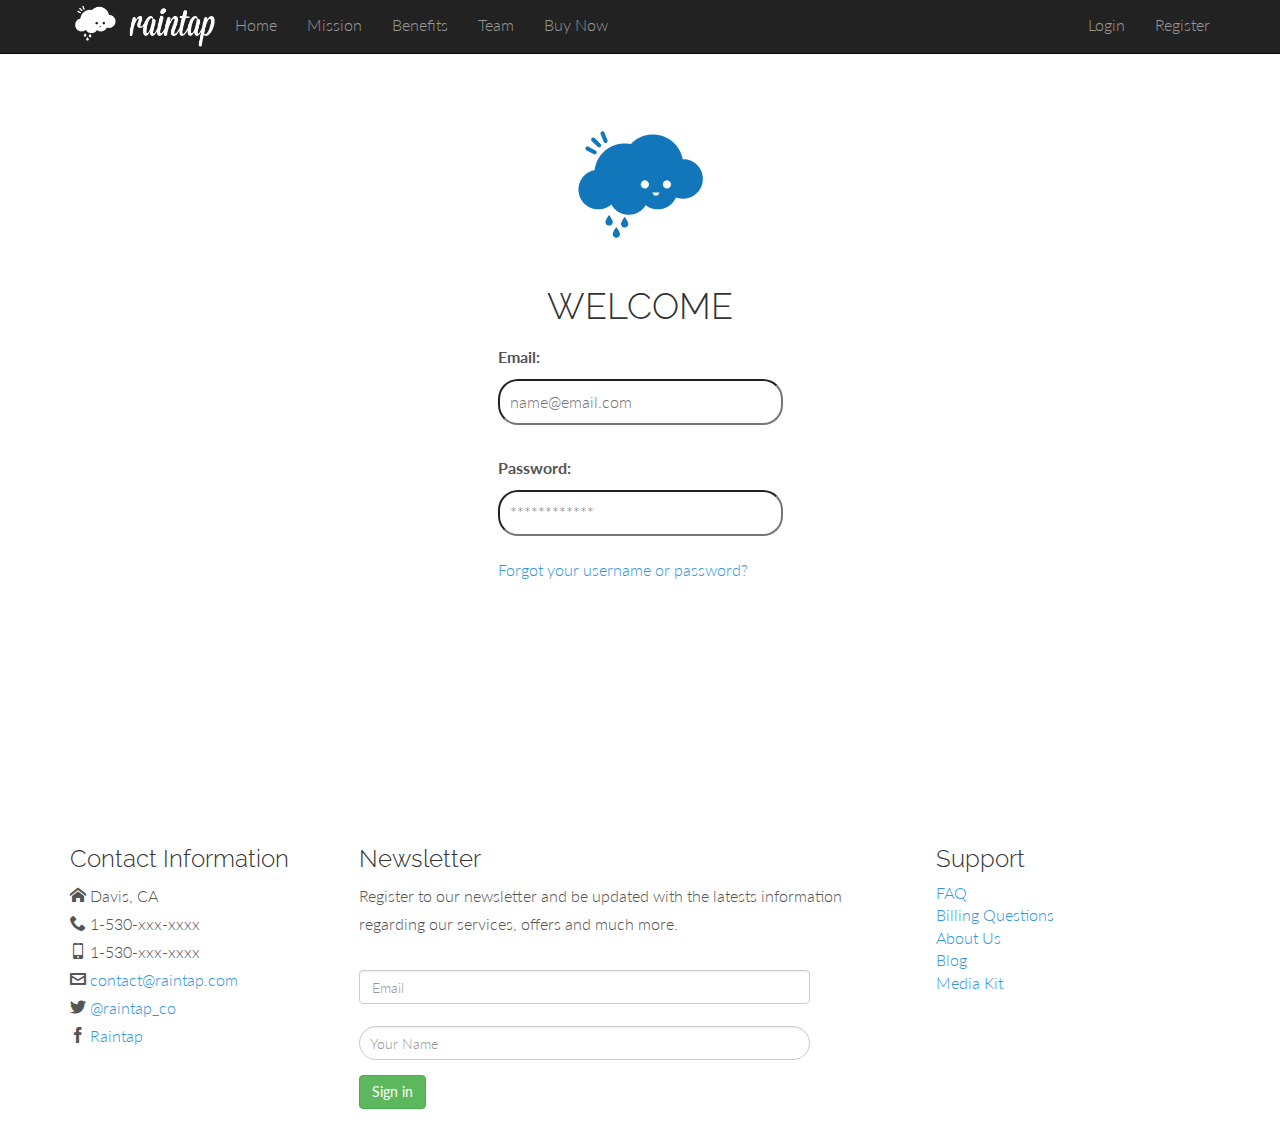
<file: login.html>
<html>
<head>

	<meta charset="utf-8">
    <meta name="viewport" content="width=device-width, initial-scale=1.0">
    <meta name="description" content="SHIELD - Free Bootstrap 3 Theme">
    <meta name="author" content="Carlos Alvarez - Alvarez.is - blacktie.co">
    <link rel="shortcut icon" href="assets/ico/favicon.png">

    <title>GuardN</title>

    <!-- Bootstrap core CSS -->
    <link href="assets/css/bootstrap.css" rel="stylesheet">

    <!-- Custom styles for this template -->
    <link href="assets/css/main.css" rel="stylesheet">
    <link href="assets/css/login_styles.css" rel="stylesheet">
    <link rel="stylesheet" href="assets/css/icomoon.css">
    <link href="assets/css/animate-custom.css" rel="stylesheet">


    
    <link href='http://fonts.googleapis.com/css?family=Lato:300,400,700,300italic,400italic' rel='stylesheet' type='text/css'>
    <link href='http://fonts.googleapis.com/css?family=Raleway:400,300,700' rel='stylesheet' type='text/css'>
    
    <script src="assets/js/jquery.min.js"></script>
	<script type="text/javascript" src="assets/js/modernizr.custom.js"></script>
    
    <!-- HTML5 shim and Respond.js IE8 support of HTML5 elements and media queries -->
    <!--[if lt IE 9]>
      <script src="assets/js/html5shiv.js"></script>
      <script src="assets/js/respond.min.js"></script>
    <![endif]-->

    <!--LiveReload-->
    <script>document.write('<script src="http://' + (location.host || 'localhost')
.split(':')[0] + ':35729/livereload.js?snipver=1"></' + 'script>')</script>

</head>
<body>
    <div id="navbar-main">
      <!-- Fixed navbar -->
    <div class="navbar navbar-inverse navbar-fixed-top">
      <div class="container">
        <div class="navbar-header">
          <button type="button" class="navbar-toggle" data-toggle="collapse" data-target=".navbar-collapse">
            <span class="icon icon-shield" style="font-size:30px; color:#3498db;"></span>

          </button>
          <a href="index.html"> <img src="assets/img/raintap-nav.png" /> </a>
          
        </div>
        <div class="navbar-collapse collapse">
          <ul class="nav navbar-nav">
            <li><a href="index.html" class="smoothScroll">Home</a></li>
            <li> <a href="index.html#about" class="smoothScroll"> Mission</a></li>
            <li> <a href="index.html#services" class="smoothScroll"> Benefits</a></li>
            <li> <a href="index.html#team" class="smoothScroll"> Team</a></li>
            <li> <a href="index.html#portfolio" class="smoothScroll"> Buy Now</a></li>
            </ul>
            <ul class="nav navbar-nav navbar-right">
            <li><a href="login.html" class="smoothScroll">Login</a></li>
             <li><a href="register.html" class="smoothScroll">Register</a></li>
            </ul>

        </div><!--/.nav-collapse -->
      </div>
    </div>
    </div>

		<div class="container" id="about" name="about">
			<div class="row white login">
		

				<h1 class="centered">
                    <img src="assets/img/raintap-blue.png" /> <br /> <br />
                    WELCOME</h1>
			
				<label for="email">Email: </label> <br />
				<input type="text" id="email" placeholder="name@email.com" /> <br />
				<label for="pass">Password: </label>
				<input type="text" id="pass" placeholder= "************" /> <br />
			     <a href="#"> Forgot your username or password? </a>
			</div><!-- row -->
		

            <div class="row" id= "footer_login">
           
          
                <br>
                <br>
                <div class="col-lg-3">
                    <h3>Contact Information</h3>
                    <p><span class="icon icon-home"></span> Davis, CA<br/>
                        <span class="icon icon-phone"></span> 1-530-xxx-xxxx <br/>
                        <span class="icon icon-mobile"></span> 1-530-xxx-xxxx<br/>
                        <span class="icon icon-envelop"></span> <a href="#"> contact@raintap.com</a> <br/>
                        <span class="icon icon-twitter"></span> <a href="#"> @raintap_co </a> <br/>
                        <span class="icon icon-facebook"></span> <a href="#">Raintap </a> <br/>
                    </p>
                </div><!-- col -->
                
                <div class="col-lg-6">
                    <h3>Newsletter</h3>
                    <p>Register to our newsletter and be updated with the latests information regarding our services, offers and much more.</p>
                    <p>
                        <form class="form-horizontal" role="form">
                          <div class="form-group">
                            <label for="inputEmail1" class="col-lg-4 control-label"></label>
                            <div class="col-lg-10">
                              <input type="email" class="form-control" id="inputEmail1" placeholder="Email">
                            </div>
                          </div>
                          <div class="form-group">
                            <label for="text1" class="col-lg-4 control-label"></label>
                            <div class="col-lg-10">
                              <input type="text" class="form-control" id="text1" placeholder="Your Name">
                            </div>
                          </div>
                          <div class="form-group">
                            <div class="col-lg-10">
                              <button type="submit" class="btn btn-success">Sign in</button>
                            </div>
                          </div>
                       </form><!-- form -->
                    </p>
                </div><!-- col -->
                
                <div class="col-lg-3">
                    <h3>Support</h3>
                
                    <a href="#">FAQ</a><br />
                    <a href="#">Billing Questions</a><br />
                    <a href="#">About Us</a><br />
                    <a href="#">Blog</a><br />
                    <a href="#">Media Kit</a><br />
                    
                    
                </div><!-- col -->

            </div><!-- row -->
        

        </div>
        

</body>
</html>
</file>
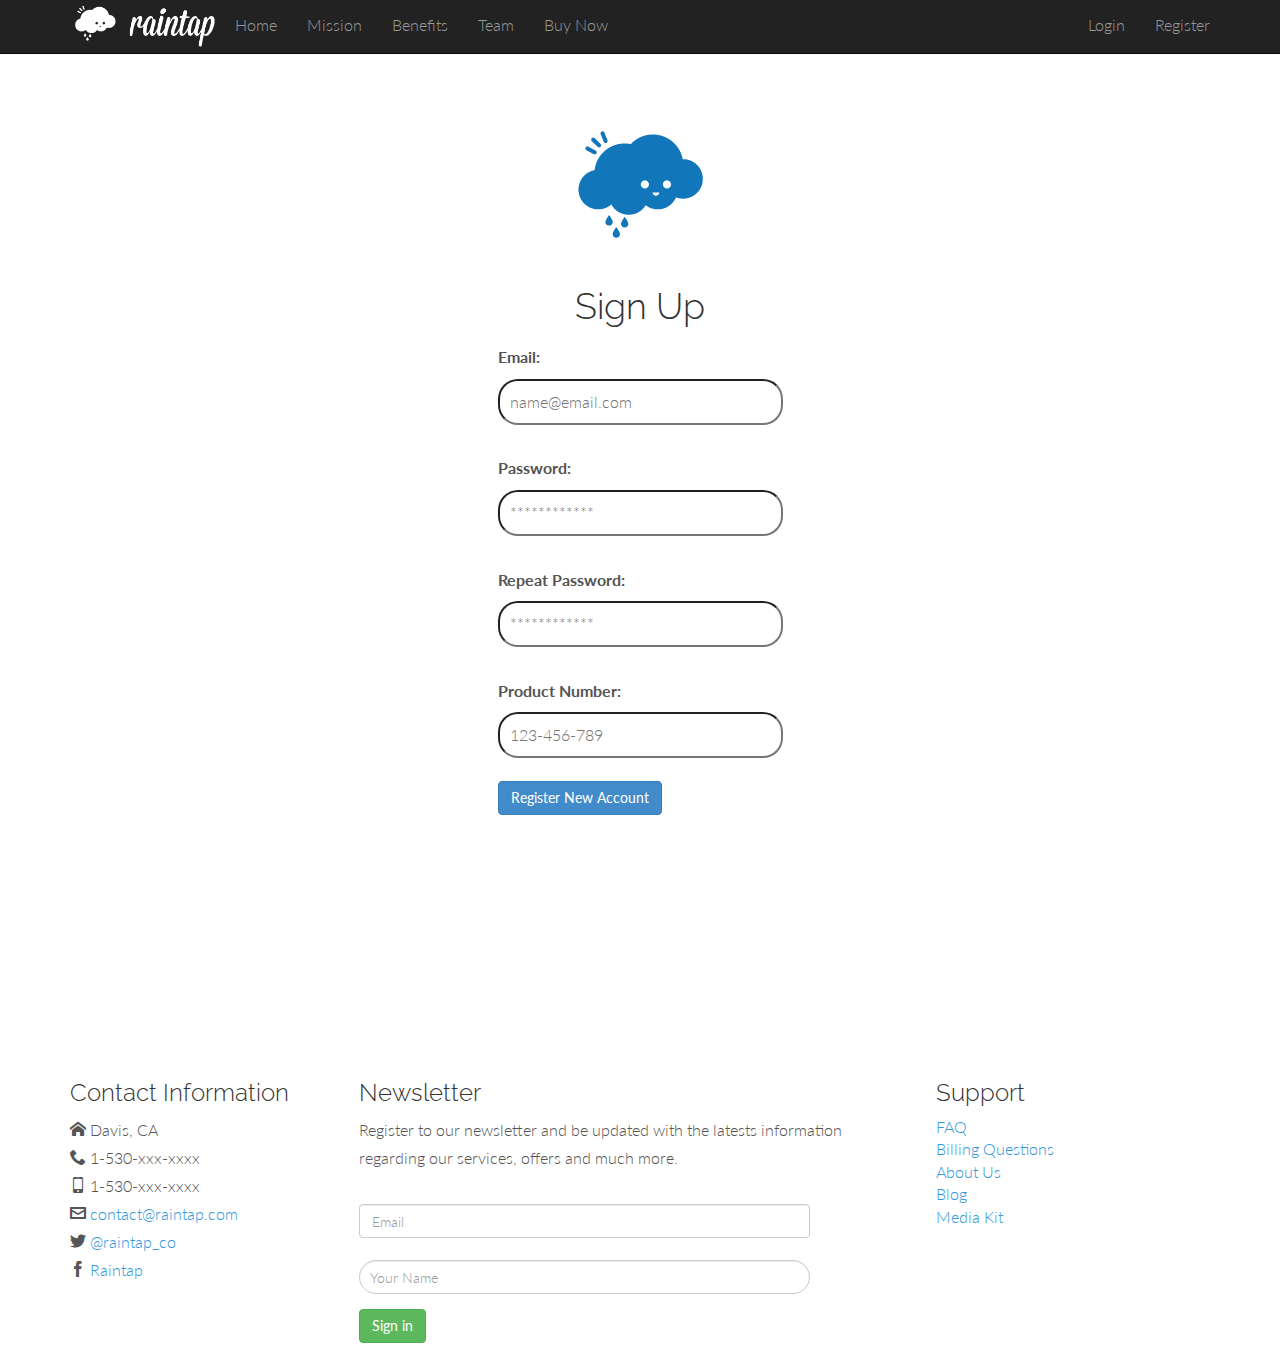
<file: register.html>
<html>
<head>

<meta charset="utf-8">
  <meta name="viewport" content="width=device-width, initial-scale=1.0">
  <meta name="description" content="SHIELD - Free Bootstrap 3 Theme">
  <meta name="author" content="Carlos Alvarez - Alvarez.is - blacktie.co">
  <link rel="shortcut icon" href="assets/ico/favicon.png">

  <title>GuardN</title>

  <!-- Bootstrap core CSS -->
  <link href="assets/css/bootstrap.css" rel="stylesheet">

  <!-- Custom styles for this template -->
  <link href="assets/css/main.css" rel="stylesheet">
  <link href="assets/css/login_styles.css" rel="stylesheet">
  <link rel="stylesheet" href="assets/css/icomoon.css">
  <link href="assets/css/animate-custom.css" rel="stylesheet">


  
  <link href='http://fonts.googleapis.com/css?family=Lato:300,400,700,300italic,400italic' rel='stylesheet' type='text/css'>
  <link href='http://fonts.googleapis.com/css?family=Raleway:400,300,700' rel='stylesheet' type='text/css'>
  
  <script src="assets/js/jquery.min.js"></script>
<script type="text/javascript" src="assets/js/modernizr.custom.js"></script>
  
  <!-- HTML5 shim and Respond.js IE8 support of HTML5 elements and media queries -->
  <!--[if lt IE 9]>
    <script src="assets/js/html5shiv.js"></script>
    <script src="assets/js/respond.min.js"></script>
  <![endif]-->

  <!--LiveReload-->
  <script>document.write('<script src="http://' + (location.host || 'localhost')
.split(':')[0] + ':35729/livereload.js?snipver=1"></' + 'script>')</script>

</head>
<body>
  <div id="navbar-main">
    <!-- Fixed navbar -->
  <div class="navbar navbar-inverse navbar-fixed-top">
    <div class="container">
      <div class="navbar-header">
        <button type="button" class="navbar-toggle" data-toggle="collapse" data-target=".navbar-collapse">
          <span class="icon icon-shield" style="font-size:30px; color:#3498db;"></span>

        </button>
        <a href="index.html"> <img src="assets/img/raintap-nav.png" /> </a>
        
      </div>
      <div class="navbar-collapse collapse">
        <ul class="nav navbar-nav">
          <li><a href="index.html" class="smoothScroll">Home</a></li>
          <li> <a href="index.html#about" class="smoothScroll"> Mission</a></li>
          <li> <a href="index.html#services" class="smoothScroll"> Benefits</a></li>
          <li> <a href="index.html#team" class="smoothScroll"> Team</a></li>
          <li> <a href="index.html#portfolio" class="smoothScroll"> Buy Now</a></li>
          </ul>
          <ul class="nav navbar-nav navbar-right">
          <li><a href="login.html" class="smoothScroll">Login</a></li>
           <li><a href="register.html" class="smoothScroll">Register</a></li>
          </ul>

      </div><!--/.nav-collapse -->
    </div>
  </div>
  </div>

  <div class="container" id="about" name="about">
    <div class="row white login">
  

      <h1 class="centered">
            <img src="assets/img/raintap-blue.png" /> <br /> <br />
            Sign Up
      </h1>
    
      <label for="email">Email: </label> <br />
      <input type="text" id="email" placeholder="name@email.com" /> <br />
      <label for="pass">Password: </label>
      <input type="text" id="pass" placeholder= "************" /> <br />
      <label for="pass">Repeat Password: </label>
      <input type="text" id="pass" placeholder= "************" /> <br />
      <label for="pass">Product Number: </label>
      <input type="text" id="product" placeholder= "123-456-789" /> <br />
    
         <button class="btn btn-primary">Register New Account</button>
    </div><!-- row -->
  

          <div class="row" id= "footer_login">
         
        
              <br>
              <br>
              <div class="col-lg-3">
                  <h3>Contact Information</h3>
                  <p><span class="icon icon-home"></span> Davis, CA<br/>
                      <span class="icon icon-phone"></span> 1-530-xxx-xxxx <br/>
                      <span class="icon icon-mobile"></span> 1-530-xxx-xxxx<br/>
                      <span class="icon icon-envelop"></span> <a href="#"> contact@raintap.com</a> <br/>
                      <span class="icon icon-twitter"></span> <a href="#"> @raintap_co </a> <br/>
                      <span class="icon icon-facebook"></span> <a href="#">Raintap </a> <br/>
                  </p>
              </div><!-- col -->
              
              <div class="col-lg-6">
                  <h3>Newsletter</h3>
                  <p>Register to our newsletter and be updated with the latests information regarding our services, offers and much more.</p>
                  <p>
                      <form class="form-horizontal" role="form">
                        <div class="form-group">
                          <label for="inputEmail1" class="col-lg-4 control-label"></label>
                          <div class="col-lg-10">
                            <input type="email" class="form-control" id="inputEmail1" placeholder="Email">
                          </div>
                        </div>
                        <div class="form-group">
                          <label for="text1" class="col-lg-4 control-label"></label>
                          <div class="col-lg-10">
                            <input type="text" class="form-control" id="text1" placeholder="Your Name">
                          </div>
                        </div>
                        <div class="form-group">
                          <div class="col-lg-10">
                            <button type="submit" class="btn btn-success">Sign in</button>
                          </div>
                        </div>
                     </form><!-- form -->
                  </p>
              </div><!-- col -->
              
              <div class="col-lg-3">
                  <h3>Support</h3>
              
                  <a href="#">FAQ</a><br />
                  <a href="#">Billing Questions</a><br />
                  <a href="#">About Us</a><br />
                  <a href="#">Blog</a><br />
                  <a href="#">Media Kit</a><br />
                  
                  
              </div><!-- col -->

          </div><!-- row -->
      

      </div>
      

</body>
</html>
</file>
<file: assets/css/login_styles.css>
.login {
    width: 25%;
    margin: auto;
    padding: auto;
    margin-top: 70px;
}


label {
    margin: auto;
    margin-bottom: 10px;
    margin-top:10px;
}

input[type=text]{
    display: block;
    -webkit-border-radius: 20px; /*For Safari, etc.*/
    -moz-border-radius: 20px; /*For Mozilla, etc.*/
    border-radius: 20px; /*CSS3 Feature*/
    padding: 10px;
    margin: 10px;
    font-family: 'Lato', sans-serif;
    clear: both;
    width: 100%;
    margin: auto;
    color: #aaaaaa;
}

input:focus{
    border-color: #fff;
}

#footer_login {
    margin-top: 200px;
}
</file>
<file: assets/css/icomoon.css>
@font-face {
	font-family: 'icomoon';
	src:url('icomoon/icomoon.eot');
	src:url('icomoon/icomoon-.eot#iefix') format('embedded-opentype'),
		url('icomoon/icomoon.woff') format('woff'),
		url('icomoon/icomoon.ttf') format('truetype'),
		url('comoon/icomoon.svg.txt#icomoon') format('svg');
	font-weight: normal;
	font-style: normal;
}

/* Use the following CSS code if you want to use data attributes for inserting your icons */
[data-icon]:before {
	font-family: 'icomoon';
	content: attr(data-icon);
	speak: none;
	font-weight: normal;
	font-variant: normal;
	text-transform: none;
	line-height: 1;
	-webkit-font-smoothing: antialiased;
}

/* Use the following CSS code if you want to have a class per icon */
/*
Instead of a list of all class selectors,
you can use the generic selector below, but it's slower:
[class*="icon-"] {
*/
.icon-cancel-circle, .icon-puzzle, .icon-lamp, .icon-wand, .icon-vector, .icon-menu, .icon-close, .icon-twitter, .icon-facebook, .icon-vimeo, .icon-dribbble, .icon-mug, .icon-droplet, .icon-puzzle-2, .icon-target, .icon-dice, .icon-map, .icon-location, .icon-box-add, .icon-phone, .icon-phone-2, .icon-phone-3, .icon-tumblr, .icon-forrst, .icon-feed, .icon-pinterest, .icon-clock, .icon-bubble, .icon-screen, .icon-screen-2, .icon-laptop, .icon-mobile, .icon-mobile-2, .icon-tablet, .icon-tv, .icon-pencil, .icon-new-tab, .icon-quotes-left, .icon-user, .icon-bubble-2, .icon-google-plus, .icon-instagram, .icon-youtube, .icon-flickr, .icon-deviantart, .icon-github, .icon-blogger, .icon-soundcloud, .icon-lastfm, .icon-file, .icon-images, .icon-arrow-right, .icon-arrow-left, .icon-bubble-3, .icon-envelop, .icon-compass, .icon-spinner, .icon-spinner-2, .icon-spinner-3, .icon-play, .icon-pause, .icon-arrow-up-left, .icon-arrow-right-2, .icon-arrow-down-right, .icon-arrow-down, .icon-arrow-left-2, .icon-arrow-up, .icon-arrow-up-right, .icon-arrow-down-left, .icon-stopwatch, .icon-pushpin, .icon-compass-2, .icon-history, .icon-clock-2, .icon-alarm, .icon-earth, .icon-globe, .icon-target-2, .icon-car, .icon-truck, .icon-fire, .icon-lab, .icon-dumbbell, .icon-rocket, .icon-meter, .icon-dashboard, .icon-meter-fast, .icon-hammer, .icon-trophy, .icon-trophy-star, .icon-eye, .icon-eye-2, .icon-fan, .icon-sun, .icon-airplane, .icon-cogs, .icon-anchor, .icon-shield, .icon-lightning, .icon-power, .icon-pyramid, .icon-road, .icon-ladder, .icon-hammer-2, .icon-cube, .icon-cube-2, .icon-camera, .icon-piano, .icon-movie, .icon-connection, .icon-knight, .icon-diamonds, .icon-stack, .icon-folder-remove, .icon-folder-open, .icon-cart-checkout, .icon-cart, .icon-tag, .icon-basket, .icon-support, .icon-phone-4, .icon-reply, .icon-flip, .icon-database, .icon-database-2, .icon-calendar, .icon-calendar-2, .icon-keyboard, .icon-user-plus, .icon-users, .icon-bubble-forward, .icon-bubble-up, .icon-bubble-last, .icon-bubble-link, .icon-bubble-check, .icon-bubble-quote, .icon-lock, .icon-user-plus-2, .icon-user-minus, .icon-lock-2, .icon-paw, .icon-accessibility, .icon-eye-blocked, .icon-download, .icon-smiley, .icon-thumbs-down, .icon-yin-yang, .icon-remove, .icon-bars, .icon-pie, .icon-plus-circle, .icon-sad, .icon-shocked, .icon-neutral, .icon-checkmark, .icon-volume-low, .icon-arrow-down-2, .icon-volume0, .icon-bookmarks, .icon-arrow-left-3, .icon-radio-unchecked, .icon-sigma, .icon-strikethrough, .icon-backspace, .icon-filter, .icon-arrow-up-right-2, .icon-arrow-up-right-3, .icon-file-zip, .icon-home, .icon-blog, .icon-camera-2, .icon-file-2, .icon-copy, .icon-cart-plus, .icon-music, .icon-lock-3, .icon-zoom-out, .icon-user-block, .icon-search, .icon-zoom-in, .icon-bubble-notification, .icon-storage, .icon-grid, .icon-grid-2, .icon-signup, .icon-switch, .icon-volume-high, .icon-volume-medium, .icon-arrow-left-4, .icon-play-2, .icon-point-up, .icon-heart, .icon-heart-2, .icon-star, .icon-star-2, .icon-star-3, .icon-star-4, .icon-star-5, .icon-star-6, .icon-heart-3, .icon-weather-snow, .icon-weather-lightning, .icon-heart-4, .icon-weather-rain, .icon-windy, .icon-paypal, .icon-paypal-2, .icon-paypal-3, .icon-yelp, .icon-html5, .icon-css3, .icon-html5-2, .icon-stumbleupon, .icon-stumbleupon-2, .icon-wordpress, .icon-joomla, .icon-wordpress-2, .icon-github-2, .icon-github-3, .icon-volume-mute, .icon-volume-mute-2, .icon-volume-increase, .icon-volume-decrease, .icon-tongue, .icon-question, .icon-male, .icon-medal, .icon-key, .icon-contract, .icon-bubbles, .icon-file-3, .icon-file-4, .icon-pencil-2, .icon-headphones, .icon-film, .icon-film-2, .icon-mic, .icon-radio, .icon-settings, .icon-pie-2, .icon-inject, .icon-zoom-in-2, .icon-bubble-notification-2, .icon-link, .icon-brightness-contrast, .icon-flag, .icon-upload, .icon-skull, .icon-leaf, .icon-apple-fruit, .icon-food, .icon-cake, .icon-food-2, .icon-gift, .icon-balloon, .icon-medal-2, .icon-rating, .icon-rating-2, .icon-rating-3, .icon-steps, .icon-flower, .icon-remove-2, .icon-briefcase, .icon-briefcase-2, .icon-grid-3, .icon-sun-glasses, .icon-tree, .icon-tree-2, .icon-exit, .icon-evil, .icon-people, .icon-cool, .icon-thumbs-up, .icon-bed, .icon-bed-2, .icon-brightness-low, .icon-heart-broken, .icon-sun-2, .icon-umbrella, .icon-warning, .icon-move, .icon-point-left, .icon-point-down, .icon-point-right, .icon-question-2, .icon-notification, .icon-radio-checked, .icon-checkbox-partial, .icon-checkbox-unchecked, .icon-checkbox-checked, .icon-command, .icon-pen, .icon-quill, .icon-quill-2, .icon-wand-2, .icon-tools, .icon-eye-3, .icon-moon, .icon-contrast, .icon-eye-4, .icon-eye-5, .icon-user-block-2, .icon-bubble-paperclip, .icon-drawer, .icon-drawer-2, .icon-watch, .icon-archive, .icon-cabinet, .icon-clock-3, .icon-clock-4, .icon-connection-2, .icon-new, .icon-play-3, .icon-marker, .icon-movie-2, .icon-podcast, .icon-share, .icon-scissors, .icon-scissors-2, .icon-subscript, .icon-rulers, .icon-filter-2, .icon-loop, .icon-loop-2, .icon-shuffle, .icon-shuffle-2, .icon-loop-3, .icon-loop-4, .icon-plus, .icon-enter, .icon-angry, .icon-attachment, .icon-download-2, .icon-upload-2, .icon-thumbs-up-2, .icon-glasses, .icon-glasses-2, .icon-stats-up, .icon-bottle, .icon-bars-2, .icon-cog, .icon-bubble-dots, .icon-upload-3, .icon-download-3, .icon-location-2, .icon-location-3, .icon-location-4, .icon-envelop-2, .icon-coin, .icon-ticket {
	font-family: 'icomoon';
	speak: none;
	font-style: normal;
	font-weight: normal;
	font-variant: normal;
	text-transform: none;
	line-height: 1;
	-webkit-font-smoothing: antialiased;
}
.icon-cancel-circle:before {
	content: "\e000";
}
.icon-puzzle:before {
	content: "\e001";
}
.icon-lamp:before {
	content: "\e002";
}
.icon-wand:before {
	content: "\e003";
}
.icon-vector:before {
	content: "\e004";
}
.icon-menu:before {
	content: "\e005";
}
.icon-close:before {
	content: "\e00b";
}
.icon-twitter:before {
	content: "\e00c";
}
.icon-facebook:before {
	content: "\e00d";
}
.icon-vimeo:before {
	content: "\e00e";
}
.icon-dribbble:before {
	content: "\e00f";
}
.icon-mug:before {
	content: "\e010";
}
.icon-droplet:before {
	content: "\e011";
}
.icon-puzzle-2:before {
	content: "\e012";
}
.icon-target:before {
	content: "\e013";
}
.icon-dice:before {
	content: "\e014";
}
.icon-map:before {
	content: "\e015";
}
.icon-location:before {
	content: "\e016";
}
.icon-box-add:before {
	content: "\e017";
}
.icon-phone:before {
	content: "\e018";
}
.icon-phone-2:before {
	content: "\e01a";
}
.icon-phone-3:before {
	content: "\e019";
}
.icon-tumblr:before {
	content: "\e01b";
}
.icon-forrst:before {
	content: "\e01c";
}
.icon-feed:before {
	content: "\e01d";
}
.icon-pinterest:before {
	content: "\e01e";
}
.icon-clock:before {
	content: "\e01f";
}
.icon-bubble:before {
	content: "\e020";
}
.icon-screen:before {
	content: "\e021";
}
.icon-screen-2:before {
	content: "\e022";
}
.icon-laptop:before {
	content: "\e023";
}
.icon-mobile:before {
	content: "\e024";
}
.icon-mobile-2:before {
	content: "\e025";
}
.icon-tablet:before {
	content: "\e026";
}
.icon-tv:before {
	content: "\e027";
}
.icon-pencil:before {
	content: "\e028";
}
.icon-new-tab:before {
	content: "\e029";
}
.icon-quotes-left:before {
	content: "\e02a";
}
.icon-user:before {
	content: "\e02b";
}
.icon-bubble-2:before {
	content: "\e02c";
}
.icon-google-plus:before {
	content: "\e02d";
}
.icon-instagram:before {
	content: "\e02e";
}
.icon-youtube:before {
	content: "\e02f";
}
.icon-flickr:before {
	content: "\e030";
}
.icon-deviantart:before {
	content: "\e031";
}
.icon-github:before {
	content: "\e032";
}
.icon-blogger:before {
	content: "\e033";
}
.icon-soundcloud:before {
	content: "\e034";
}
.icon-lastfm:before {
	content: "\e035";
}
.icon-file:before {
	content: "\e036";
}
.icon-images:before {
	content: "\e037";
}
.icon-arrow-right:before {
	content: "\e038";
}
.icon-arrow-left:before {
	content: "\e039";
}
.icon-bubble-3:before {
	content: "\e03a";
}
.icon-envelop:before {
	content: "\e03b";
}
.icon-compass:before {
	content: "\e03c";
}
.icon-spinner:before {
	content: "\e03e";
}
.icon-spinner-2:before {
	content: "\e03d";
}
.icon-spinner-3:before {
	content: "\e040";
}
.icon-play:before {
	content: "\e03f";
}
.icon-pause:before {
	content: "\e041";
}
.icon-arrow-up-left:before {
	content: "\e009";
}
.icon-arrow-right-2:before {
	content: "\e007";
}
.icon-arrow-down-right:before {
	content: "\e00a";
}
.icon-arrow-down:before {
	content: "\e006";
}
.icon-arrow-left-2:before {
	content: "\e008";
}
.icon-arrow-up:before {
	content: "\e042";
}
.icon-arrow-up-right:before {
	content: "\e043";
}
.icon-arrow-down-left:before {
	content: "\e044";
}
.icon-stopwatch:before {
	content: "\e045";
}
.icon-pushpin:before {
	content: "\e046";
}
.icon-compass-2:before {
	content: "\e047";
}
.icon-history:before {
	content: "\e048";
}
.icon-clock-2:before {
	content: "\e049";
}
.icon-alarm:before {
	content: "\e04a";
}
.icon-earth:before {
	content: "\e04b";
}
.icon-globe:before {
	content: "\e04c";
}
.icon-target-2:before {
	content: "\e04d";
}
.icon-car:before {
	content: "\e04e";
}
.icon-truck:before {
	content: "\e04f";
}
.icon-fire:before {
	content: "\e050";
}
.icon-lab:before {
	content: "\e051";
}
.icon-dumbbell:before {
	content: "\e052";
}
.icon-rocket:before {
	content: "\e053";
}
.icon-meter:before {
	content: "\e054";
}
.icon-dashboard:before {
	content: "\e055";
}
.icon-meter-fast:before {
	content: "\e056";
}
.icon-hammer:before {
	content: "\e057";
}
.icon-trophy:before {
	content: "\e058";
}
.icon-trophy-star:before {
	content: "\e059";
}
.icon-eye:before {
	content: "\e05a";
}
.icon-eye-2:before {
	content: "\e05b";
}
.icon-fan:before {
	content: "\e05c";
}
.icon-sun:before {
	content: "\e05d";
}
.icon-airplane:before {
	content: "\e05e";
}
.icon-cogs:before {
	content: "\e05f";
}
.icon-anchor:before {
	content: "\e060";
}
.icon-shield:before {
	content: "\e061";
}
.icon-lightning:before {
	content: "\e062";
}
.icon-power:before {
	content: "\e063";
}
.icon-pyramid:before {
	content: "\e064";
}
.icon-road:before {
	content: "\e065";
}
.icon-ladder:before {
	content: "\e066";
}
.icon-hammer-2:before {
	content: "\e067";
}
.icon-cube:before {
	content: "\e068";
}
.icon-cube-2:before {
	content: "\e069";
}
.icon-camera:before {
	content: "\e06a";
}
.icon-piano:before {
	content: "\e06b";
}
.icon-movie:before {
	content: "\e06c";
}
.icon-connection:before {
	content: "\e06d";
}
.icon-knight:before {
	content: "\e06e";
}
.icon-diamonds:before {
	content: "\e06f";
}
.icon-stack:before {
	content: "\e070";
}
.icon-folder-remove:before {
	content: "\e071";
}
.icon-folder-open:before {
	content: "\e072";
}
.icon-cart-checkout:before {
	content: "\e073";
}
.icon-cart:before {
	content: "\e074";
}
.icon-tag:before {
	content: "\e075";
}
.icon-basket:before {
	content: "\e076";
}
.icon-support:before {
	content: "\e077";
}
.icon-phone-4:before {
	content: "\e078";
}
.icon-reply:before {
	content: "\e079";
}
.icon-flip:before {
	content: "\e07a";
}
.icon-database:before {
	content: "\e07b";
}
.icon-database-2:before {
	content: "\e07c";
}
.icon-calendar:before {
	content: "\e07d";
}
.icon-calendar-2:before {
	content: "\e07e";
}
.icon-keyboard:before {
	content: "\e07f";
}
.icon-user-plus:before {
	content: "\e080";
}
.icon-users:before {
	content: "\e081";
}
.icon-bubble-forward:before {
	content: "\e082";
}
.icon-bubble-up:before {
	content: "\e083";
}
.icon-bubble-last:before {
	content: "\e084";
}
.icon-bubble-link:before {
	content: "\e085";
}
.icon-bubble-check:before {
	content: "\e086";
}
.icon-bubble-quote:before {
	content: "\e087";
}
.icon-lock:before {
	content: "\e088";
}
.icon-user-plus-2:before {
	content: "\e089";
}
.icon-user-minus:before {
	content: "\e08a";
}
.icon-lock-2:before {
	content: "\e08b";
}
.icon-paw:before {
	content: "\e08c";
}
.icon-accessibility:before {
	content: "\e08d";
}
.icon-eye-blocked:before {
	content: "\e08e";
}
.icon-download:before {
	content: "\e08f";
}
.icon-smiley:before {
	content: "\e090";
}
.icon-thumbs-down:before {
	content: "\e091";
}
.icon-yin-yang:before {
	content: "\e092";
}
.icon-remove:before {
	content: "\e093";
}
.icon-bars:before {
	content: "\e094";
}
.icon-pie:before {
	content: "\e095";
}
.icon-plus-circle:before {
	content: "\e096";
}
.icon-sad:before {
	content: "\e097";
}
.icon-shocked:before {
	content: "\e098";
}
.icon-neutral:before {
	content: "\e099";
}
.icon-checkmark:before {
	content: "\e09a";
}
.icon-volume-low:before {
	content: "\e09b";
}
.icon-arrow-down-2:before {
	content: "\e09c";
}
.icon-volume0:before {
	content: "\e09d";
}
.icon-bookmarks:before {
	content: "\e09e";
}
.icon-arrow-left-3:before {
	content: "\e09f";
}
.icon-radio-unchecked:before {
	content: "\e0a0";
}
.icon-sigma:before {
	content: "\e0a1";
}
.icon-strikethrough:before {
	content: "\e0a2";
}
.icon-backspace:before {
	content: "\e0a3";
}
.icon-filter:before {
	content: "\e0a4";
}
.icon-arrow-up-right-2:before {
	content: "\e0a5";
}
.icon-arrow-up-right-3:before {
	content: "\e0a6";
}
.icon-file-zip:before {
	content: "\e0a7";
}
.icon-home:before {
	content: "\e0a8";
}
.icon-blog:before {
	content: "\e0a9";
}
.icon-camera-2:before {
	content: "\e0aa";
}
.icon-file-2:before {
	content: "\e0ab";
}
.icon-copy:before {
	content: "\e0ac";
}
.icon-cart-plus:before {
	content: "\e0ad";
}
.icon-music:before {
	content: "\e0ae";
}
.icon-lock-3:before {
	content: "\e0af";
}
.icon-zoom-out:before {
	content: "\e0b0";
}
.icon-user-block:before {
	content: "\e0b1";
}
.icon-search:before {
	content: "\e0b2";
}
.icon-zoom-in:before {
	content: "\e0b3";
}
.icon-bubble-notification:before {
	content: "\e0b4";
}
.icon-storage:before {
	content: "\e0b5";
}
.icon-grid:before {
	content: "\e0b6";
}
.icon-grid-2:before {
	content: "\e0b8";
}
.icon-signup:before {
	content: "\e0b9";
}
.icon-switch:before {
	content: "\e0ba";
}
.icon-volume-high:before {
	content: "\e0bb";
}
.icon-volume-medium:before {
	content: "\e0bc";
}
.icon-arrow-left-4:before {
	content: "\e0bd";
}
.icon-play-2:before {
	content: "\e0be";
}
.icon-point-up:before {
	content: "\e0bf";
}
.icon-heart:before {
	content: "\e0c1";
}
.icon-heart-2:before {
	content: "\e0c2";
}
.icon-star:before {
	content: "\e0c3";
}
.icon-star-2:before {
	content: "\e0c4";
}
.icon-star-3:before {
	content: "\e0c5";
}
.icon-star-4:before {
	content: "\e0c6";
}
.icon-star-5:before {
	content: "\e0c7";
}
.icon-star-6:before {
	content: "\e0c8";
}
.icon-heart-3:before {
	content: "\e0c9";
}
.icon-weather-snow:before {
	content: "\e0ca";
}
.icon-weather-lightning:before {
	content: "\e0cb";
}
.icon-heart-4:before {
	content: "\e0cc";
}
.icon-weather-rain:before {
	content: "\e0cd";
}
.icon-windy:before {
	content: "\e0ce";
}
.icon-paypal:before {
	content: "\e0cf";
}
.icon-paypal-2:before {
	content: "\e0d0";
}
.icon-paypal-3:before {
	content: "\e0d1";
}
.icon-yelp:before {
	content: "\e0d2";
}
.icon-html5:before {
	content: "\e0d3";
}
.icon-css3:before {
	content: "\e0d4";
}
.icon-html5-2:before {
	content: "\e0d5";
}
.icon-stumbleupon:before {
	content: "\e0d6";
}
.icon-stumbleupon-2:before {
	content: "\e0d7";
}
.icon-wordpress:before {
	content: "\e0d8";
}
.icon-joomla:before {
	content: "\e0d9";
}
.icon-wordpress-2:before {
	content: "\e0da";
}
.icon-github-2:before {
	content: "\e0db";
}
.icon-github-3:before {
	content: "\e0dc";
}
.icon-volume-mute:before {
	content: "\e0dd";
}
.icon-volume-mute-2:before {
	content: "\e0de";
}
.icon-volume-increase:before {
	content: "\e0df";
}
.icon-volume-decrease:before {
	content: "\e0e0";
}
.icon-tongue:before {
	content: "\e0e1";
}
.icon-question:before {
	content: "\e0e2";
}
.icon-male:before {
	content: "\e0e3";
}
.icon-medal:before {
	content: "\e0e4";
}
.icon-key:before {
	content: "\e0e5";
}
.icon-contract:before {
	content: "\e0e6";
}
.icon-bubbles:before {
	content: "\e0e7";
}
.icon-file-3:before {
	content: "\e0e8";
}
.icon-file-4:before {
	content: "\e0e9";
}
.icon-pencil-2:before {
	content: "\e0ea";
}
.icon-headphones:before {
	content: "\e0eb";
}
.icon-film:before {
	content: "\e0ec";
}
.icon-film-2:before {
	content: "\e0ed";
}
.icon-mic:before {
	content: "\e0ee";
}
.icon-radio:before {
	content: "\e0ef";
}
.icon-settings:before {
	content: "\e0f0";
}
.icon-pie-2:before {
	content: "\e0f1";
}
.icon-inject:before {
	content: "\e0f2";
}
.icon-zoom-in-2:before {
	content: "\e0f3";
}
.icon-bubble-notification-2:before {
	content: "\e0f4";
}
.icon-link:before {
	content: "\e0f5";
}
.icon-brightness-contrast:before {
	content: "\e0f6";
}
.icon-flag:before {
	content: "\e0f7";
}
.icon-upload:before {
	content: "\e0f8";
}
.icon-skull:before {
	content: "\e0f9";
}
.icon-leaf:before {
	content: "\e0fa";
}
.icon-apple-fruit:before {
	content: "\e0fb";
}
.icon-food:before {
	content: "\e0fc";
}
.icon-cake:before {
	content: "\e0fd";
}
.icon-food-2:before {
	content: "\e0fe";
}
.icon-gift:before {
	content: "\e0ff";
}
.icon-balloon:before {
	content: "\e100";
}
.icon-medal-2:before {
	content: "\e101";
}
.icon-rating:before {
	content: "\e102";
}
.icon-rating-2:before {
	content: "\e103";
}
.icon-rating-3:before {
	content: "\e104";
}
.icon-steps:before {
	content: "\e105";
}
.icon-flower:before {
	content: "\e106";
}
.icon-remove-2:before {
	content: "\e107";
}
.icon-briefcase:before {
	content: "\e108";
}
.icon-briefcase-2:before {
	content: "\e109";
}
.icon-grid-3:before {
	content: "\e0b7";
}
.icon-sun-glasses:before {
	content: "\e10a";
}
.icon-tree:before {
	content: "\e10b";
}
.icon-tree-2:before {
	content: "\e10c";
}
.icon-exit:before {
	content: "\e10d";
}
.icon-evil:before {
	content: "\e10e";
}
.icon-people:before {
	content: "\e10f";
}
.icon-cool:before {
	content: "\e110";
}
.icon-thumbs-up:before {
	content: "\e111";
}
.icon-bed:before {
	content: "\e112";
}
.icon-bed-2:before {
	content: "\e113";
}
.icon-brightness-low:before {
	content: "\e114";
}
.icon-heart-broken:before {
	content: "\e115";
}
.icon-sun-2:before {
	content: "\e116";
}
.icon-umbrella:before {
	content: "\e117";
}
.icon-warning:before {
	content: "\e118";
}
.icon-move:before {
	content: "\e119";
}
.icon-point-left:before {
	content: "\e0c0";
}
.icon-point-down:before {
	content: "\e11a";
}
.icon-point-right:before {
	content: "\e11b";
}
.icon-question-2:before {
	content: "\e11c";
}
.icon-notification:before {
	content: "\e11d";
}
.icon-radio-checked:before {
	content: "\e11e";
}
.icon-checkbox-partial:before {
	content: "\e11f";
}
.icon-checkbox-unchecked:before {
	content: "\e120";
}
.icon-checkbox-checked:before {
	content: "\e121";
}
.icon-command:before {
	content: "\e122";
}
.icon-pen:before {
	content: "\e123";
}
.icon-quill:before {
	content: "\e124";
}
.icon-quill-2:before {
	content: "\e125";
}
.icon-wand-2:before {
	content: "\e126";
}
.icon-tools:before {
	content: "\e127";
}
.icon-eye-3:before {
	content: "\e128";
}
.icon-moon:before {
	content: "\e129";
}
.icon-contrast:before {
	content: "\e12a";
}
.icon-eye-4:before {
	content: "\e12b";
}
.icon-eye-5:before {
	content: "\e12c";
}
.icon-user-block-2:before {
	content: "\e12d";
}
.icon-bubble-paperclip:before {
	content: "\e12e";
}
.icon-drawer:before {
	content: "\e12f";
}
.icon-drawer-2:before {
	content: "\e130";
}
.icon-watch:before {
	content: "\e131";
}
.icon-archive:before {
	content: "\e132";
}
.icon-cabinet:before {
	content: "\e133";
}
.icon-clock-3:before {
	content: "\e134";
}
.icon-clock-4:before {
	content: "\e135";
}
.icon-connection-2:before {
	content: "\e136";
}
.icon-new:before {
	content: "\e137";
}
.icon-play-3:before {
	content: "\e138";
}
.icon-marker:before {
	content: "\e139";
}
.icon-movie-2:before {
	content: "\e13a";
}
.icon-podcast:before {
	content: "\e13b";
}
.icon-share:before {
	content: "\e13c";
}
.icon-scissors:before {
	content: "\e13d";
}
.icon-scissors-2:before {
	content: "\e13e";
}
.icon-subscript:before {
	content: "\e13f";
}
.icon-rulers:before {
	content: "\e140";
}
.icon-filter-2:before {
	content: "\e141";
}
.icon-loop:before {
	content: "\e142";
}
.icon-loop-2:before {
	content: "\e143";
}
.icon-shuffle:before {
	content: "\e144";
}
.icon-shuffle-2:before {
	content: "\e145";
}
.icon-loop-3:before {
	content: "\e146";
}
.icon-loop-4:before {
	content: "\e147";
}
.icon-plus:before {
	content: "\e148";
}
.icon-enter:before {
	content: "\e149";
}
.icon-angry:before {
	content: "\e14a";
}
.icon-attachment:before {
	content: "\e14b";
}
.icon-download-2:before {
	content: "\e14c";
}
.icon-upload-2:before {
	content: "\e14d";
}
.icon-thumbs-up-2:before {
	content: "\e14e";
}
.icon-glasses:before {
	content: "\e14f";
}
.icon-glasses-2:before {
	content: "\e150";
}
.icon-stats-up:before {
	content: "\e151";
}
.icon-bottle:before {
	content: "\e152";
}
.icon-bars-2:before {
	content: "\e153";
}
.icon-cog:before {
	content: "\e154";
}
.icon-bubble-dots:before {
	content: "\e155";
}
.icon-upload-3:before {
	content: "\e156";
}
.icon-download-3:before {
	content: "\e157";
}
.icon-location-2:before {
	content: "\e158";
}
.icon-location-3:before {
	content: "\e159";
}
.icon-location-4:before {
	content: "\e15a";
}
.icon-envelop-2:before {
	content: "\e15b";
}
.icon-coin:before {
	content: "\e15c";
}
.icon-ticket:before {
	content: "\e15d";
}
</file>
<file: assets/css/main.css>
/*
 * Author: Carlos Alvarez
 * URL: http://Alvarez.is
 *
 * Project Name: SHIELD - Free Bootstrap 3 Theme
 * Version: 1.0
 * Date: 02-11-2013
 * URL: http://blacktie.co/
 */


/* ==========================================================================
   Base Styles and Bootstrap Modifications
   ========================================================================== */

html,
button,
input,
select,
textarea {
    color: #222;
}

body {
    font-size: 1em;
    line-height: 1.4;
}

/*
 * Remove text-shadow in selection highlight: h5bp.com/i
 * These selection rule sets have to be separate.
 * Customize the background color to match your design.
 */

::-moz-selection {
    background: #f2c2c9;
    color: #a4003a;
    text-shadow: none;
}

::selection {
    background: #16a085;
    color: #a4003a;
    text-shadow: none;
}

/*
 * A better looking default horizontal rule
 */

 hr {
    display: block;
    height: 1px;
    border: 0;
    border-top: 1px solid #ccc;
    margin: 1em 0;
    padding: 0;
}

/*
 * Remove the gap between images and the bottom of their containers: h5bp.com/i/440
 */

 img {
    vertical-align: middle;
}

/*
 * Allow only vertical resizing of textareas.
 */

 textarea {
    resize: vertical;
}


/* ==========================================================================
   General styles
   ========================================================================== */

html,
body {
    height: 100%;
}

body {
    font-family: "Lato";
    font-weight: 300;
    font-size: 16px;
    color: #555;

    -webkit-font-smoothing: antialiased;
    -webkit-overflow-scrolling: touch;
}

.col-md-4 {
	padding-bottom: 20px;
}

.row {
margin-right: 0px;
margin-left: -15px;
}

.modal-header {
	background: #3498db;
}

.modal-header h4 {
	color: white;
}

.modal-footer {
	background: #2b2b2b;
}


.navbar-default {
border-color: transparent;
background-color: #dadada;
}


.navbar-toggle {
border-color: transparent;
border: 0px solid transparent;
}

.navbar-default .navbar-nav > li > a:hover,
.navbar-default .navbar-nav > li > a:focus {
	background-color: #16a085;
	color: white;
}



hr {
    position: relative;
    border: none;
}

hr:before {
    content: " ";
    position: absolute;
    top: 0;
    left: 25%;
    width: 50%;
    height: 2px;
    background: #ccc;
}

a img {
    background: white;
}

.odd a img {
    background: #f5f5f5;
}

/* Titles */
h1, h2, h3, h4, h5, h6 {
    font-family: "Raleway";
    font-weight: 300;
    color: #333;
}


/* Paragraph & Typographic */
p {
    line-height: 28px;
    margin-bottom: 25px;
}

.centered {
    text-align: center;
}

.paragraph-lead {
    font-size: 20px;
    color: #3498db;
}

strong {
    font-weight: 700;
}

em {
    font-weight: 300;
}

pre {
    background: #ebebeb;
    border: none;
    font-family: "Monaco";
    font-size: 16px;
    color: #666;
    padding: 20px;
    line-height: 28px;
}

small {
    font-size: 12px;
}

blockquote,
blockquote p {
    line-height: 28px;
    color: #999;
    font-weight: 300;
    font-style: italic;
}

blockquote {
    position: relative;
    margin: 0 0 40px -30px;
    padding-left: 30px;
    border-left: 5px solid #3498db;
}

blockquote cite {
    position: absolute;
    bottom: -25px;
    right: 0;
    font-size: 12px;
    font-style: italic;
    color: #333;
    font-weight: 300;
}

blockquote cite:before {
    content: "-- "
}

/* Images */
.overflow-image {
    margin-top: -65px;
}

/* Links */
a {
    color: #3498db;
    word-wrap: break-word;

    -webkit-transition: color 0.1s ease-in, background 0.1s ease-in;
    -moz-transition: color 0.1s ease-in, background 0.1s ease-in;
    -ms-transition: color 0.1s ease-in, background 0.1s ease-in;
    -o-transition: color 0.1s ease-in, background 0.1s ease-in;
    transition: color 0.1s ease-in, background 0.1s ease-in;
}

a:hover,
a:focus {
    color: #c0392b;
    text-decoration: none;
    outline: 0;
}

a:before,
a:after {
    -webkit-transition: color 0.1s ease-in, background 0.1s ease-in;
    -moz-transition: color 0.1s ease-in, background 0.1s ease-in;
    -ms-transition: color 0.1s ease-in, background 0.1s ease-in;
    -o-transition: color 0.1s ease-in, background 0.1s ease-in;
    transition: color 0.1s ease-in, background 0.1s ease-in;
}



/* ==========================================================================
   Wrap Sections
   ========================================================================== */

#headerwrap {
	background: url(../img/header.jpg) no-repeat center top;
	margin-top: -50px;
	padding-top:120px;
	text-align:center;
	background-attachment: relative;
	background-position: center top;
	min-height: 650px;
	width: 100%;
	
    -webkit-background-size: 100%;
    -moz-background-size: 100%;
    -o-background-size: 100%;
    background-size: 100%;

    -webkit-background-size: cover;
    -moz-background-size: cover;
    -o-background-size: cover;
    background-size: cover;
}

#headerwrap h1 {
	color:#ffffff;
	margin-top: 90px;
	padding-bottom: 30px;
	letter-spacing: 8px;
	font-size: 100px;
	font-weight: bold;
	text-shadow: 2px 2px 2px #000;
}

#headerwrap p {
	color:#ffffff;
	font-size: 40px;
	font-weight: 400;
	text-align: center;
	line-height: 40px;
	letter-spacing: 3px;
	margin-left: 15px;
	text-shadow: 1px 1px 1px #000;
}

#greywrap {
	background: #f5f5f5;
	margin-top: 0px;
	padding-top: 40px;
	border-bottom: 1px solid #ddd;
	text-align: center;
}

#greywrap .callout {
	margin-bottom: 20px;
}

#greywrap p {
	margin-left: 30px;
	margin-right: 30px;
	letter-spacing: 1px;
	padding-top: 15px;
	padding-bottom: 15px;
}

#greywrap .icon {
	font-size: 60px;
	line-height: 30px;
	margin-bottom: 10px;
}

#whitewrap .icon {

    font-size: 60px;
    line-height: 30px;
    margin-bottom: 10px;


}

#whitewrap {
    text-align: center;
}
#footerwrap {
	background: #2b2b2b;
	margin-top: 0px;
	padding-top: 40px;
	padding-bottom: 20px;
	border-bottom: 1px solid #ddd;
	text-align: center;
}

#footerwrap h4 {
	color: white;
}


/* ==========================================================================
   Box Sections
   ========================================================================== */

.white h1 {
	padding-top: 35px;
}

.white p {
	padding-top: 25px;
}

/* Section Dividers */
.section-divider {
    z-index: 999;
    width: 100%;
    display: table;
    max-height: 450px;
    border-bottom: 2px solid #E6EAED;
    -webkit-box-sizing: border-box;
    -moz-box-sizing: border-box;
    -ms-box-sizing: border-box;
    box-sizing: border-box;
    padding-top: 30px;
    padding-bottom: 70px;
    margin-top: 45px;


    background-position: center center;

    -webkit-background-size: 100%;
    -moz-background-size: 100%;
    -o-background-size: 100%;
    background-size: 100%;

    -webkit-background-size: cover;
    -moz-background-size: cover;
    -o-background-size: cover;
    background-size: cover;

    background-attachment: relative;
    
    text-align: center;
}

.textdivider h1 {
	padding-top: 70px;
	color: white;
	font-size: 40px;
}

.textdivider p {
	color: white;
	font-size: 25px;
}


/* Section Dividers Backgrounds */

.divider1 {
	background-image: url('../img/bg/divider1.jpg')
}

.divider2 {
	background-image: url('../img/bg/divider2.jpg')
}

.divider3 {
	background-image: url('../img/bg/divider3.jpg');
	margin-top: 0px;
}

.divider4 {
	background-image: url('../img/bg/divider4.jpg')
}

.divider6 {
	background-image: url('../img/bg/divider6.jpg')
}



/* ==========================================================================
   Services Section
   ========================================================================== */

.service-trigger {
    display: block;
	position: relative;
    margin-bottom: 15px;
    color: white;
    font-size: 20px;
    text-align: center;
    height: 168px;
    cursor: pointer;
	padding: 90px 20px 50px 20px;
    border: none;
    background: #333;
}

.service-trigger:before {
    width: 100%;
    top: 50px;
    color: #3498db;
    font-size: 36px;
    text-align: center;
	position: absolute;
	left: 0;
}

.service-active .service-trigger {
    background: #222;
}

.service-active p {
	font-family: 'Lato', sans-serif;
	padding-top: 10px;
}

.service-content {
    padding: 15px 20px;
    background: #e6eaed;
    display: block;
    height: auto
}

.service-content p:last-child {
    margin: 0;
}


/* ==========================================================================
   Image Mask
   ========================================================================== */

.grid figure {
	margin: 0;
	position: relative;
}

.grid figure img {
	width: 100%;
	display: block;
	position: relative;
}

.grid figcaption {
	position: absolute;
	top: 0;
	left: 0;
	padding: 20px;
	color: #fff;
	background: #3498db;
}

.grid figcaption h5 {
	margin: 0;
	padding-top: 0px;
	padding-left: 20px;
	padding-bottom: 5px;
	color: #fff;
	font-weight: 700;
	text-align: left;
	letter-spacing: 2px;
	
}

.grid figcaption a {
	text-align: left;
	padding: 5px 10px;
	margin-left: 20px;
	display: inline-block;
	background: #2f2f2f;
	color: #fff;
	font-size: 13px;
}

/* Caption Style */
.mask figure {
	overflow: hidden;
}

.mask figure img {
	-webkit-transition: -webkit-transform 0.4s;
	-moz-transition: -moz-transform 0.4s;
	transition: transform 0.4s;
}

.no-touch .mask figure:hover img,
.mask figure.cs-hover img {
	-webkit-transform: translateY(-30px);
	-moz-transform: translateY(-30px);
	-ms-transform: translateY(-30px);
	transform: translateY(-30px);
}

.mask figcaption {
	height: 50px;
	width: 100%;
	top: auto;
	bottom: 0;
	opacity: 0;
	-webkit-transform: translateY(100%);
	-moz-transform: translateY(100%);
	-ms-transform: translateY(100%);
	transform: translateY(100%);
	-webkit-transition: -webkit-transform 0.4s, opacity 0.1s 0.3s;
	-moz-transition: -moz-transform 0.4s, opacity 0.1s 0.3s;
	transition: transform 0.4s, opacity 0.1s 0.3s;
}

.no-touch .mask figure:hover figcaption,
.mask figure.cs-hover figcaption {
	opacity: 1;
	-webkit-transform: translateY(0px);
	-moz-transform: translateY(0px);
	-ms-transform: translateY(0px);
	transform: translateY(0px);
	-webkit-transition: -webkit-transform 0.4s, opacity 0.1s;
	-moz-transition: -moz-transform 0.4s, opacity 0.1s;
	transition: transform 0.4s, opacity 0.1s;
}

.mask figcaption a {
	position: absolute;
	top:10px;
	bottom: 10px;
	right: 30px;
}


/* ==========================================================================
   Blog Section
   ========================================================================== */

.blog-bg {
	background: #2b2b2b;
	padding-right: 0px;
	padding-left: 0px;
	
}

.blog-bg h4 {
	color: #dadada;
	padding-top: 0px;
}

.blog-bg h5 {
	color: #dadada;
	font-size: 11px;
}

.blog-content {
	padding-top: 10px;
	background: #f2f2f2;
}


/* ==========================================================================
   MEDIA QUERIES
   ========================================================================== */


@media screen and (max-width:1050px), screen and (max-device-width:1050px){
	body .header{background-attachment: scroll;}
}


/*ipad portrait*/
@media only screen and (min-device-width:768px) and (max-device-width : 1024px) and (orientation : portrait){
	.header{background-attachment: scroll;}
}

@media screen and (max-width:769px) {
	#headerwrap h1 {
		font-size: 80px;
	}
	#headerwrap p {
		font-size: 30px;
		line-height: 38px;
	}
}



#navbar-main img{
    width: 150px;
    height: auto;
    max-height: 50%;
    max-width: auto;
    background-color: transparent;
}

#headerwrap{
    display: block;
    padding-top: 200px;
}
</file>
